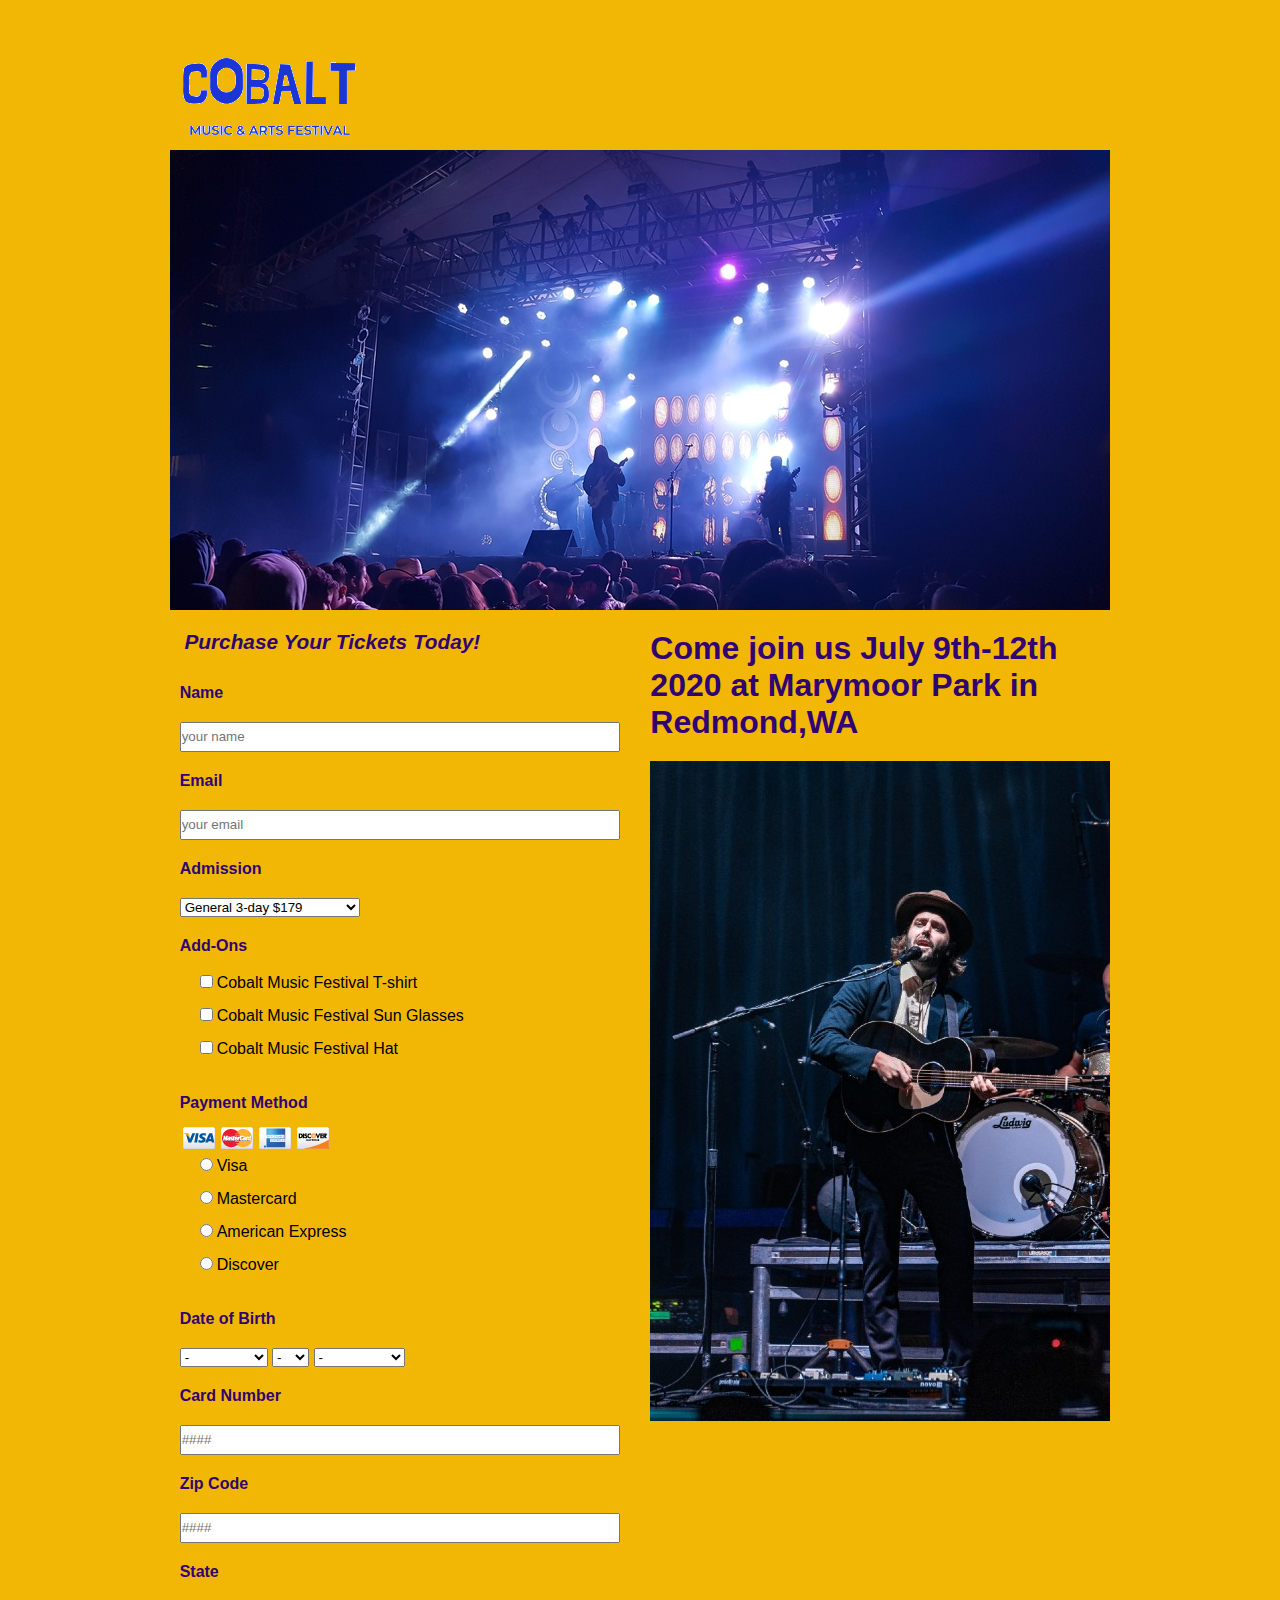
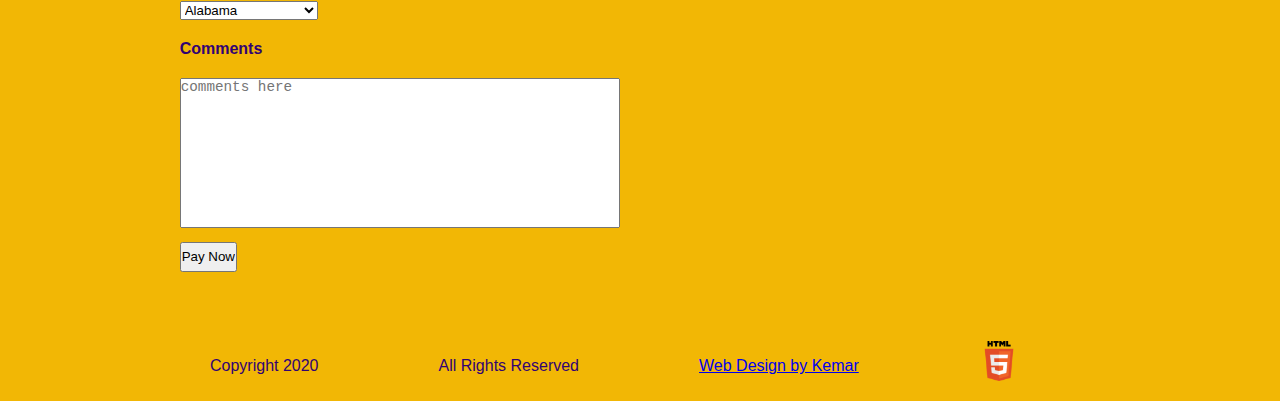
<file: index.html>
<!doctype html>
<html lang="en">
<head>
<meta charset="UTF-8">
<title>Cobalt Festival</title>
<link href="css/styles.css" type="text/css" rel="stylesheet">
</head>

<body>
    <div id="wrapper">
        <header>
            <p>
                <a href="index.html"><img id="logo" src="images/Logoforfestiefinal.png" alt="logo"></a>
            </p>
        </header>
        <div id="hero"><img src="images/Newherophoto.jpg" alt="crowdphoto"></div>
        <main>
        
            <form action="formhandler.php" method="post">
                
                <fieldset>
                    
                    <legend>Purchase Your Tickets Today!</legend>
                    
                    <label>Name</label>
                        <input type="text" name="name" placeholder="your name">
                     
                    <label>Email</label>
                        <input type="email" name="email" placeholder="your email">
                   
                    <label for="tickets">Admission</label>
                        <select id="tickets">
                            <option value="General">General 3-day $179</option>
                            <option value="Plus">Gen-Plus 3-day $289</option>
                            <option value="VIP">VIP All Access 3-day $497</option>
                            <option value="General">General 4-day $279</option>
                            <option value="Plus">Gen-Plus 4-day $389</option>
                            <option value="VIP">VIP All Access 4-day $597</option>
                        </select>
                    
                    <label>Add-Ons</label>
                        <ul>
                            <li><input type="checkbox" name="add-ons" value="t-shirt">Cobalt Music Festival T-shirt</li>
                            <li><input type="checkbox" name="add-ons" value="glasses">Cobalt Music Festival Sun Glasses</li>
                            <li><input type="checkbox" name="add-ons" value="hat">Cobalt Music Festival Hat</li>
                        </ul>
                    
                    <label id="payments"> Payment Method</label>
                            <p><img src="images/creditcard.png" alt="cclogo"></p>
                        <ul>
                            <li><input type="radio" name="payment" value="Visa">Visa</li>
                            <li><input type="radio" name="payment" value="mc">Mastercard</li>
                            <li><input type="radio" name="payment" value="amx">American Express</li>
                            <li><input type="radio" name="payment"  value="discover">Discover</li> 
                         </ul>   
                    
                    <label id="date"> Date of Birth</label>
                    
                        <select id="form_dob_month" name="dob_month">
                                    <option value="-">-</option>
                                    <option value="1">January</option>
                                    <option value="2">Febuary</option>
                                    <option value="3">March</option>
                                    <option value="4">April</option>
                                    <option value="5">May</option>
                                    <option value="6">June</option>
                                    <option value="7">July</option>
                                    <option value="8">August</option>
                                    <option value="9">September</option>
                                    <option value="10">October</option>
                                    <option value="11">November</option>
                                    <option value="12">December</option>
                                </select>
                                <select id="form_dob_day" name="dob_day">
                                    <option value="-">-</option>
                                    <option value="1">1</option>
                                    <option value="2">2</option>
                                    <option value="3">3</option>
                                    <option value="4">4</option>
                                    <option value="5">5</option>
                                    <option value="6">6</option>
                                    <option value="7">7</option>
                                    <option value="8">8</option>
                                    <option value="9">9</option>
                                    <option value="10">10</option>
                                    <option value="11">11</option>
                                    <option value="12">12</option>
                                    <option value="13">13</option>
                                    <option value="14">14</option>
                                    <option value="15">15</option>
                                    <option value="16">16</option>
                                    <option value="17">17</option>
                                    <option value="18">18</option>
                                    <option value="19">19</option>
                                    <option value="20">20</option>
                                    <option value="21">21</option>
                                    <option value="22">22</option>
                                    <option value="23">23</option>
                                    <option value="24">24</option>
                                    <option value="25">25</option>
                                    <option value="26">26</option>
                                    <option value="27">27</option>
                                    <option value="28">28</option>
                                    <option value="29">29</option>
                                    <option value="30">30</option>
                                    <option value="31">31</option>
                                </select>
                                <select id="form_dob_year" name="dob_year">
                                    <option value="-">-</option>
                                    <option value="2011">2011</option>
                                    <option value="2010">2010</option>
                                    <option value="2009">2009</option>
                                    <option value="2008">2008</option>
                                    <option value="2007">2007</option>
                                    <option value="2006">2006</option>
                                    <option value="2005">2005</option>
                                    <option value="2004">2004</option>
                                    <option value="2003">2003</option>
                                    <option value="2002">2002</option>
                                    <option value="2001">2001</option>
                                    <option value="2000">2000</option>
                                    <option value="1999">1999</option>
                                    <option value="1998">1998</option>
                                    <option value="1997">1997</option>
                                    <option value="1996">1996</option>
                                    <option value="1995">1995</option>
                                    <option value="1994">1994</option>
                                    <option value="1993">1993</option>
                                    <option value="1992">1992</option>
                                    <option value="1991">1991</option>
                                    <option value="1990">1990</option>
                                    <option value="1989">1989</option>
                                    <option value="1988">1988</option>
                                    <option value="1987">1987</option>
                                    <option value="1986">1986</option>
                                    <option value="1985">1985</option>
                                    <option value="1984">1984</option>
                                    <option value="1983">1983</option>
                                    <option value="1982">1982</option>
                                    <option value="1981">1981</option>
                                    <option value="1980">1980</option>
                                    <option value="1979">1979</option>
                                    <option value="1978">1978</option>
                                    <option value="1977">1977</option>
                                    <option value="1976">1976</option>
                                    <option value="1975">1975</option>
                                    <option value="1974">1974</option>
                                    <option value="1973">1973</option>
                                    <option value="1972">1972</option>
                                    <option value="1971">1971</option>
                                    <option value="1970">1970</option>
                                    <option value="1969">1969</option>
                                    <option value="1968">1968</option>
                                    <option value="1967">1967</option>
                                    <option value="1966">1966</option>
                                    <option value="1965">1965</option>
                                    <option value="1964">1964</option>
                                    <option value="1963">1963</option>
                                    <option value="1962">1962</option>
                                    <option value="1961">1961</option>
                                    <option value="1960">1960</option>
                                    <option value="1959">1959</option>
                                    <option value="1958">below 1958</option>
                                </select> 
                    
                    <label>Card Number</label>
                        <input type="text" name="Card number" placeholder="####">
                    
                    <label>Zip Code</label>
                        <input type="text" name="Card number" placeholder="####">
                    
                    <label>State</label>
                    
                        <select name="state">

                            <option value="AL">Alabama</option>
                            <option value="AK">Alaska</option>
                            <option value="AZ">Arizona</option>
                            <option value="AR">Arkansas</option>
                            <option value="CA">California</option>
                            <option value="CO">Colorado</option>
                            <option value="CT">Connecticut</option>
                            <option value="DE">Delaware</option>
                            <option value="DC">District of Columbia</option>
                            <option value="FL">Florida</option>
                            <option value="GA">Georgia</option>
                            <option value="HI">Hawaii</option>
                            <option value="ID">Idaho</option>
                            <option value="IL">Illinois</option>
                            <option value="IN">Indiana</option>
                            <option value="IA">Iowa</option>
                            <option value="KS">Kansas</option>
                            <option value="KY">Kentucky</option>
                            <option value="LA">Louisiana</option>
                            <option value="ME">Maine</option>
                            <option value="MD">Maryland</option>
                            <option value="MA">Massachusetts</option>
                            <option value="MI">Michigan</option>
                            <option value="MN">Minnesota</option>
                            <option value="MS">Mississippi</option>
                            <option value="MO">Missouri</option>
                            <option value="MT">Montana</option>
                            <option value="NE">Nebraska</option>
                            <option value="NV">Nevada</option>
                            <option value="NH">New Hampshire</option>
                            <option value="NJ">New Jersey</option>
                            <option value="NM">New Mexico</option>
                            <option value="NY">New York</option>
                            <option value="NC">North Carolina</option>
                            <option value="ND">North Dakota</option>
                            <option value="OH">Ohio</option>
                            <option value="OK">Oklahoma</option>
                            <option value="OR">Oregon</option>
                            <option value="PA">Pennsylvania</option>
                            <option value="RI">Rhode Island</option>
                            <option value="SC">South Carolina</option>
                            <option value="SD">South Dakota</option>
                            <option value="TN">Tennessee</option>
                            <option value="TX">Texas</option>
                            <option value="UT">Utah</option>
                            <option value="VT">Vermont</option>
                            <option value="VA">Virginia</option>
                            <option value="WA">Washington</option>
                            <option value="WV">West Virginia</option>
                            <option value="WI">Wisconsin</option>
                            <option value="WY">Wyoming</option>
                        </select>
                
                    
                    <label id="comments">Comments</label>
                        <textarea name="comments" placeholder="comments here"></textarea>
                    
                            <input type="submit" name="submit" value="Pay Now">
                     
                </fieldset>
                    
            </form> 
        </main>
        
        <aside>
            <h1>Come join us July 9th-12th 2020 at Marymoor Park in Redmond,WA</h1>
            <figure><img src="images/man-playing-guitardrums.jpg" alt="man playing guitar"></figure>
        </aside>
        
        <footer>
            <ul>
                <li>Copyright 2020</li>
                <li>All Rights Reserved</li>
                <li><a href="../index.html">Web Design by Kemar</a></li>
                <li><a href="https://validator.w3.org/check?uri=referer"><img src="images/html5logo.png" alt="html logo"></a></li>
            </ul>
        </footer>
    </div>
</body>
</html>
</file>
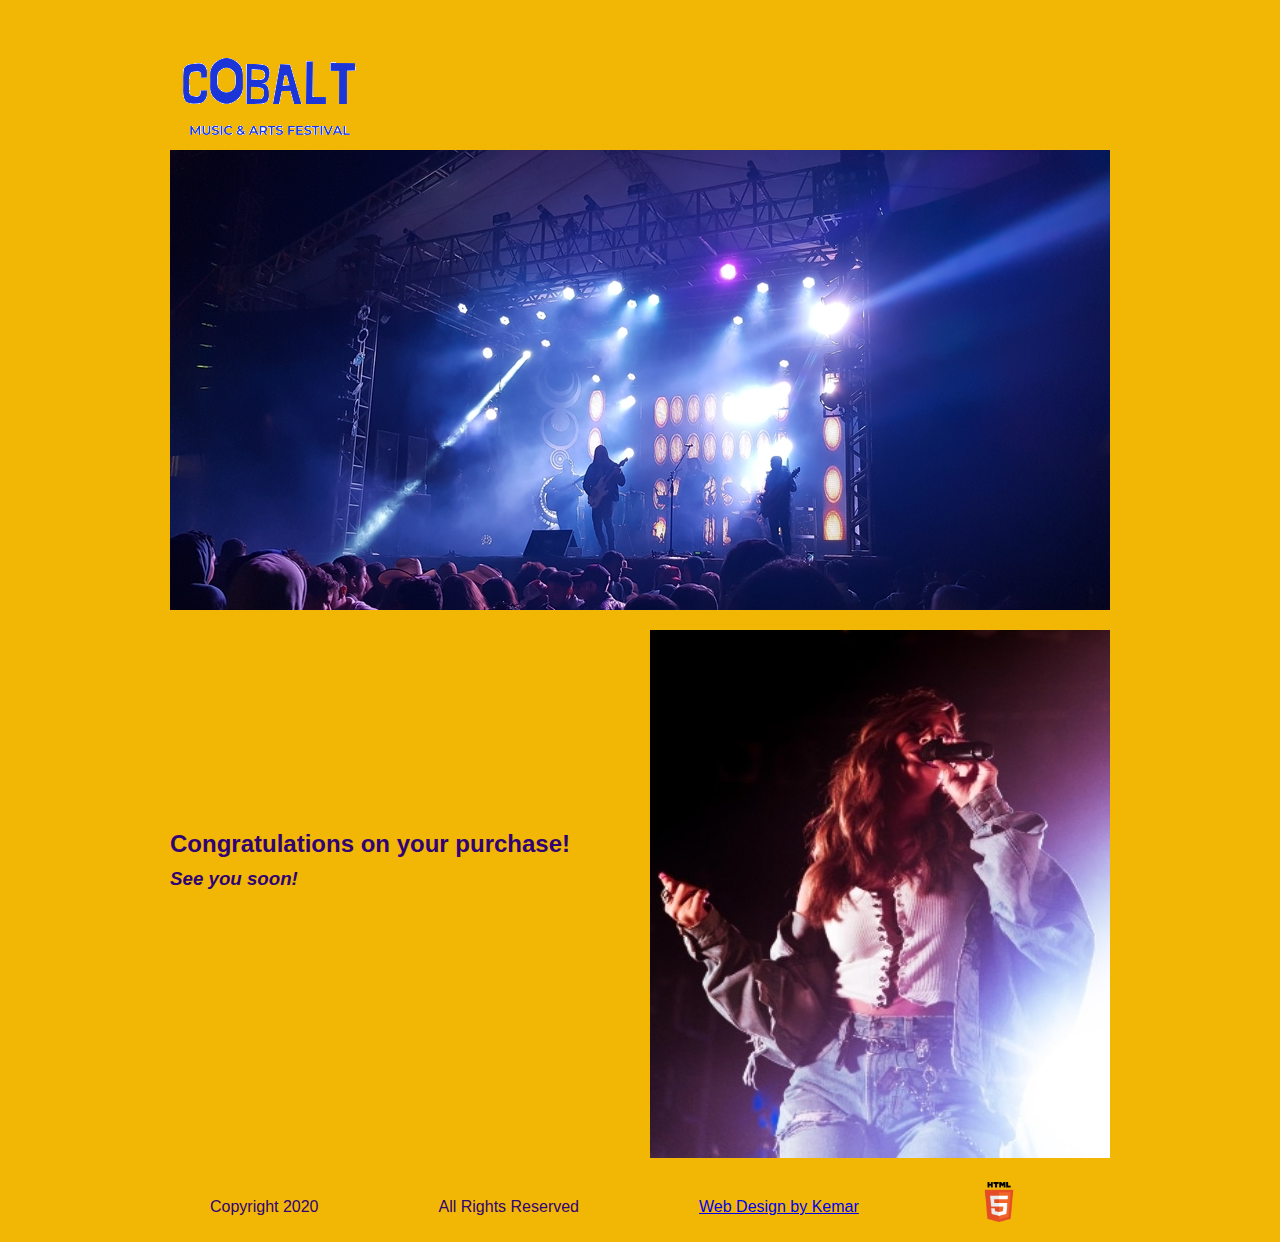
<file: thx.html>
<!doctype html>
<html lang="en">
<head>
<meta charset="UTF-8">
<title>Thank You</title>
<link href="css/styles.css" type="text/css" rel="stylesheet">
</head>

<body>
    <div id="wrapper">
        <header>
            <p>
                <a href="index.html"><img id="logo" src="images/Logoforfestiefinal.png" alt="logo"></a>
            </p>
        </header>
        <div id="hero"><img src="images/Newherophoto.jpg" alt="crowdphoto"></div>
        <main>
            <div class="inner">
            <h2>Congratulations on your purchase!</h2>
            <h3> See you soon!</h3>
                </div>
        </main>
        
        <aside>
            <figure><img src="images/Webp.net-resizeimage.jpg" alt="female vocalist"></figure>
        </aside>
        
        <footer>
            <ul>
                <li>Copyright 2020</li>
                <li>All Rights Reserved</li>
                <li><a href="../index.html">Web Design by Kemar</a></li>
                <li><a href="https://validator.w3.org/check?uri=referer"><img src="images/html5logo.png" alt="html logo"></a></li>
            </ul>
        </footer>
    </div>
</body>
</html>
</file>
<file: css/styles.css>
*{
Padding: 0;
Margin: 0;
box-sizing: border-box;
}

body {
font-size: 100%;
background-color: #F2B705;
font-family: palatino linotype, sans-serif, arial;
}

#wrapper {
max-width: 940px;
margin: 0 auto 0 auto;
}

header { 
width: 100%;
height: 150px;
}

#hero {
width: 100%;
height: 460px;
overflow: hidden;
margin-bottom: 20px;
}

main {
width: 48.9%;
float: left;
}

aside {
width: 48.9%;
float: right;
overflow: hidden;
}

main, aside {
margin-bottom: 20px;
}

h1{
margin-bottom: 20px;
color: #310273;
}
.inner{
padding-top: 200px;
}
h2{
color: #310273;
font-weight: 900;
margin-bottom: 10px;
}
h3{
font-style: italic;
color: #310273;
}


footer {
width: 100%;
height: 60px;
margin-top: 20px;
clear: both;
/*border: solid .5px black;*/
}
footer li{
list-style-type: none;
float: left;
margin-right: 80px;
padding-left: 40px;
line-height: 50px;
color: #310273;
}
footer img{
height: 40px;
}

/*++++++++++++Forms styling++++++++++++*/

form{
max-width: 100%;
}

fieldset{
padding: 2.1%;
border: none;
}

legend{
font-size: 1.3em;
font-style: italic;
padding: 0 1.08%;
color: #310273;
margin-bottom: 20px;
font-weight: 900;
}

label {
display: block;
margin-bottom: 20px;
font-weight: 800;
color: #310273;
}
label ul{
margin-bottom: 20px;
}
input {
width: 100%;
margin-bottom: 20px;
height: 30px;    
}

/*following uses an attribute selector*/
input[type="submit"]{
width:auto;
/*float: right;*/
margin-bottom: 40px;
/*use with auto to conteract previously declared width*/
}

input[type="radio"],input[type="checkbox"]{
width: auto;
height: auto;
margin-right: 4px;
}

select {
margin-bottom: 20px;
}
textarea{
width: 100%;
resize: none;
height: 150px;
margin-bottom: 10px;
font-size: 1.1em;
}

#payments {
margin-bottom: 10px;
}

form ul{
margin-bottom: 20px;
}

form li {
list-style-type: none;
margin-left: 20px;
line-height: 1.1px;
}
</file>
